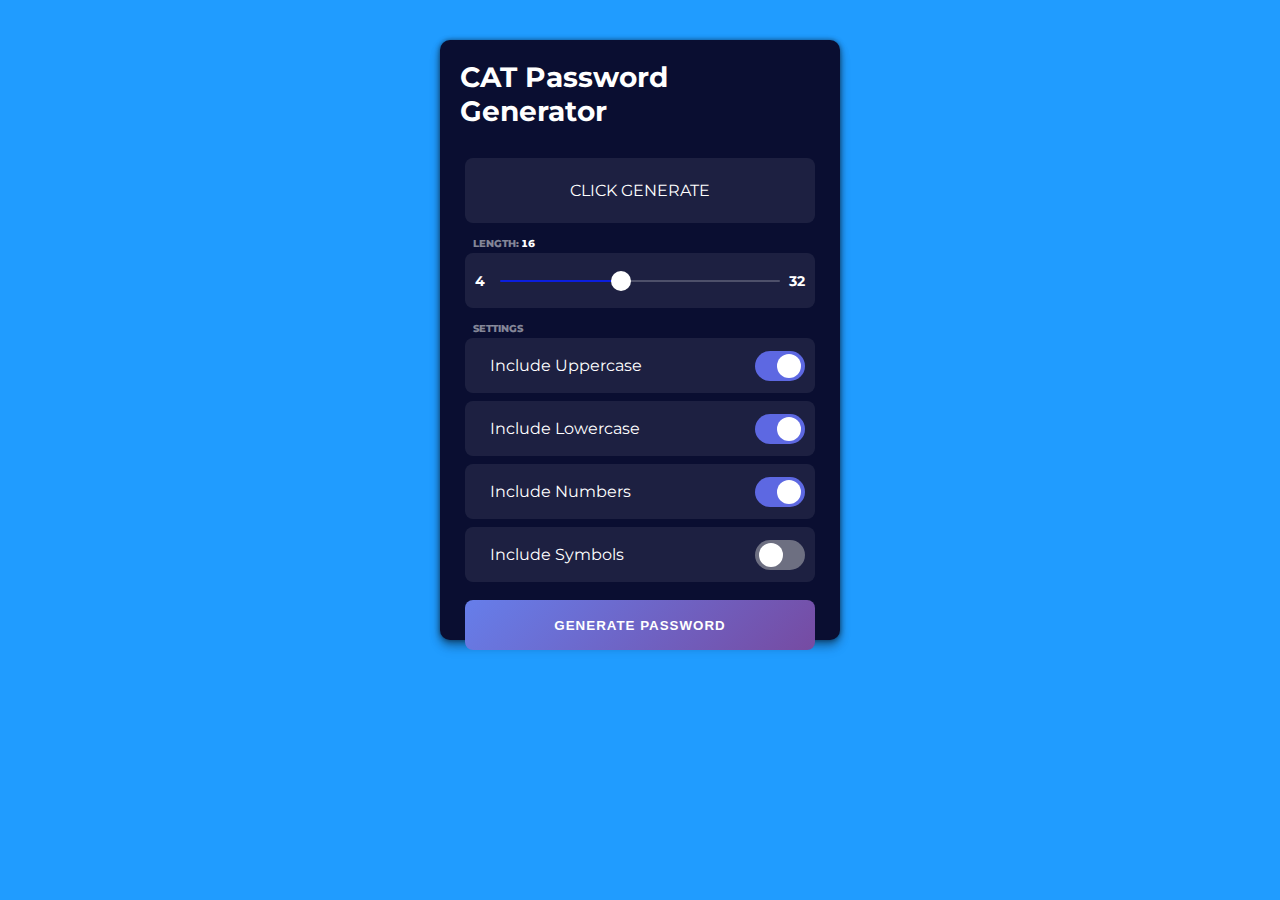
<file: index.html>
<!DOCTYPE html>
<html lang="en">

<head>
    <meta charset="UTF-8">
    <meta name="viewport" content="width=device-width, initial-scale=1.0">
    <meta http-equiv="X-UA-Compatible" content="ie=edge">
    <title>CAT Password Generator</title>
    <link rel="stylesheet" href="css/css.css">
    <link rel="stylesheet" href="https://cdnjs.cloudflare.com/ajax/libs/font-awesome/5.14.5/css/all.min.css">
    <link rel="stylesheet" href="https://fonts.googleapis.com/css?family=Montserrat">
    <link rel="stylesheet" href="css/style.css">
    <link rel="stylesheet" href="https://cdnjs.cloudflare.com/ajax/libs/font-awesome/5.14.5/css/all.min.css">

</head>

<body>
    <div class="container">
        <h2 class="title">CAT Password Generator</h2>
        <div class="result">
            <div class="result__title field-title">Generated Password</div>
            <div class="result__info right">click to copy</div>
            <div class="result__info left">copied</div>
            <div class="result__viewbox" id="result">CLICK GENERATE</div>
            <button id="copy-btn" style="--x: 0; --y: 0"><i class="far fa-copy"></i></button>
        </div>
        <div class="length range__slider" data-min="4" data-max="32">
            <div class="length__title field-title" data-length='0'>length:</div>
            <input id="slider" type="range" min="4" max="32" value="16" />
        </div>

        <div class="settings">
            <span class="settings__title field-title">settings</span>
            <div class="setting">
                <input type="checkbox" id="uppercase" checked />
                <label for="uppercase">Include Uppercase</label>
            </div>
            <div class="setting">
                <input type="checkbox" id="lowercase" checked />
                <label for="lowercase">Include Lowercase</label>
            </div>
            <div class="setting">
                <input type="checkbox" id="number" checked />
                <label for="number">Include Numbers</label>
            </div>
            <div class="setting">
                <input type="checkbox" id="symbol" />
                <label for="symbol">Include Symbols</label>
            </div>
        </div>

        <button class="btn generate" id="generate">Generate Password</button>
    </div>
    <div class="support-container">
        <h1>SUPPORT THIS PROJECT</h1>
        <p>Bank Detail </p>
        <p>First Bank</p>
        <p>3136346518</p>
        <p>L. Eseoghene</p>
        <p><b>OR Follow and Subscribe to all available channels</b></p>
        <p><b><a href="https://twitter.com/caretakerport" target="Twitter"> <i class="fab fa-twitter"></i> @caretakerport</a></b></p>
        <p><b><a href="https://www.youtube.com/@Caretaker-Port/featured" target="Youtude"><i class="fab fa-youtube"></i> @caretaker-port</a></b></p>
        <p><b><a href="https://www.tiktok.com/@caretaker.port" target="Tiktok"> <i class="fab fa-tiktok"></i> @caretaker.port</a></b></p>
    </div>
    
  <script src="js/script.js"></script>

</body>

</html>
</file>
<file: css/css.css>
/* Additional styles for the support container */
.support-container {
    margin: 40px 0;
    margin: 40px 0;
    width: 400px;
    height: 600px;
    padding: 10px 25px;
    background: #0a0e31;
    border-radius: 10px;
    box-shadow: 0 0 5px rgba(0, 0, 0, 0.45), 0 4px 8px rgba(0, 0, 0, 0.35), 0 8px 12px rgba(0, 0, 0, 0.15);
    font-family: "Montserrat";
    color: white;
    overflow: hidden;
}

.support-container h1 {
    font-size: 1.75rem;
    margin: 10px -5px;
    margin-bottom: 30px;
}

.support-container p {
    color: white;
    font-weight: bold;
    font-size: 1rem;
    margin: 10px 0;
}

.support-container a {
    color: white;
    text-decoration: none;
    font-weight: bold;
    font-size: 1rem;
}

.support-container a:hover {
    text-decoration: underline;
}
/* Your existing CSS code */
/* ... */

/* CSS for hiding the support container and link-button container */
.support-container {
    display: none;
}

.link-button-container {
    text-align: center;
}

.link-button-container a {
    display: inline-block;
    margin-right: 10px;
    text-decoration: none;
    color: #fff;
    background-color: #000e1d;
    padding: 8px 16px;
    border-radius: 5px;
}

.link-button-container button {
    display: none;
}
</file>
<file: css/style.css>
* {
  margin: 0;
  padding: 0;
  -webkit-box-sizing: border-box;
          box-sizing: border-box;
}

body {
  width: 100%;
  height: 100%;
  background-image: -webkit-gradient(linear, left bottom, left top, color-stop(100%, #209cff), color-stop(200%, #68e0cf));
  background-image: linear-gradient(to top, #209cff 100%, #68e0cf 200%);
  display: -webkit-box;
  display: -ms-flexbox;
  display: flex;
  -webkit-box-pack: center;
      -ms-flex-pack: center;
          justify-content: center;
  -webkit-box-align: center;
      -ms-flex-align: center;
          align-items: center;
}

button {
  border: 0;
  outline: 0;
}

.container {
  margin: 40px 0;
  width: 400px;
  height: 600px;
  padding: 10px 25px;
  background: #0a0e31;
  border-radius: 10px;
  -webkit-box-shadow: 0 0 5px rgba(0, 0, 0, 0.45), 0 4px 8px rgba(0, 0, 0, 0.35), 0 8px 12px rgba(0, 0, 0, 0.15);
          box-shadow: 0 0 5px rgba(0, 0, 0, 0.45), 0 4px 8px rgba(0, 0, 0, 0.35), 0 8px 12px rgba(0, 0, 0, 0.15);
  font-family: "Montserrat";
}

.container h2.title {
  font-size: 1.75rem;
  margin: 10px -5px;
  margin-bottom: 30px;
  color: #fff;
}

.result {
  position: relative;
  width: 100%;
  height: 65px;
  overflow: hidden;
}

.result__info {
  position: absolute;
  bottom: 4px;
  color: #fff;
  font-size: 0.8rem;
  -webkit-transition: all 150ms ease-in-out;
  transition: all 150ms ease-in-out;
  -webkit-transform: translateY(200%);
          transform: translateY(200%);
  opacity: 0;
}

.result__info.right {
  right: 8px;
}

.result__info.left {
  left: 8px;
}

.result__viewbox {
  width: 100%;
  height: 100%;
  background: rgba(255, 255, 255, 0.08);
  border-radius: 8px;
  color: #fff;
  text-align: center;
  line-height: 65px;
}

.result #copy-btn {
  position: absolute;
  top: var(--y);
  left: var(--x);
  width: 38px;
  height: 38px;
  background: #fff;
  border-radius: 50%;
  opacity: 0;
  -webkit-transform: translate(-50%, -50%) scale(0);
          transform: translate(-50%, -50%) scale(0);
  -webkit-transition: all 350ms cubic-bezier(0.175, 0.885, 0.32, 1.275);
  transition: all 350ms cubic-bezier(0.175, 0.885, 0.32, 1.275);
  cursor: pointer;
  z-index: 2;
}

.result #copy-btn:active {
  -webkit-box-shadow: 0 0 0 200px rgba(255, 255, 255, 0.08);
          box-shadow: 0 0 0 200px rgba(255, 255, 255, 0.08);
}

.result:hover #copy-btn {
  opacity: 1;
  -webkit-transform: translate(-50%, -50%) scale(1.35);
          transform: translate(-50%, -50%) scale(1.35);
}

.field-title {
  position: absolute;
  top: -10px;
  left: 8px;
  -webkit-transform: translateY(-50%);
          transform: translateY(-50%);
  font-weight: 800;
  color: rgba(255, 255, 255, 0.5);
  text-transform: uppercase;
  font-size: 0.65rem;
  pointer-events: none;
  -webkit-user-select: none;
     -moz-user-select: none;
      -ms-user-select: none;
          user-select: none;
}

.options {
  width: 100%;
  height: auto;
  margin: 50px 0;
}

.range__slider {
  position: relative;
  width: 100%;
  height: calc(65px - 10px);
  display: -webkit-box;
  display: -ms-flexbox;
  display: flex;
  -webkit-box-pack: center;
      -ms-flex-pack: center;
          justify-content: center;
  -webkit-box-align: center;
      -ms-flex-align: center;
          align-items: center;
  background: rgba(255, 255, 255, 0.08);
  border-radius: 8px;
  margin: 30px 0;
}

.range__slider::before, .range__slider::after {
  position: absolute;
  color: #fff;
  font-size: 0.9rem;
  font-weight: bold;
}

.range__slider::before {
  content: attr(data-min);
  left: 10px;
}

.range__slider::after {
  content: attr(data-max);
  right: 10px;
}

.range__slider .length__title::after {
  content: attr(data-length);
  position: absolute;
  right: -16px;
  font-variant-numeric: tabular-nums;
  color: #fff;
}

#slider {
  -webkit-appearance: none;
  width: calc(100% - (70px));
  height: 2px;
  border-radius: 5px;
  background: rgba(255, 255, 255, 0.314);
  outline: none;
  padding: 0;
  margin: 0;
  cursor: pointer;
}

#slider::-webkit-slider-thumb {
  -webkit-appearance: none;
  width: 20px;
  height: 20px;
  border-radius: 50%;
  background: white;
  cursor: pointer;
  -webkit-transition: all 0.15s ease-in-out;
  transition: all 0.15s ease-in-out;
}

#slider::-webkit-slider-thumb:hover {
  background: #d4d4d4;
  -webkit-transform: scale(1.2);
          transform: scale(1.2);
}

#slider::-moz-range-thumb {
  width: 20px;
  height: 20px;
  border: 0;
  border-radius: 50%;
  background: white;
  cursor: pointer;
  -webkit-transition: background 0.15s ease-in-out;
  transition: background 0.15s ease-in-out;
}

#slider::-moz-range-thumb:hover {
  background: #d4d4d4;
}

.settings {
  position: relative;
  height: auto;
  widows: 100%;
  display: -webkit-box;
  display: -ms-flexbox;
  display: flex;
  -webkit-box-orient: vertical;
  -webkit-box-direction: normal;
      -ms-flex-direction: column;
          flex-direction: column;
}

.settings .setting {
  position: relative;
  width: 100%;
  height: calc(65px - 10px);
  background: rgba(255, 255, 255, 0.08);
  border-radius: 8px;
  display: -webkit-box;
  display: -ms-flexbox;
  display: flex;
  -webkit-box-align: center;
      -ms-flex-align: center;
          align-items: center;
  padding: 10px 25px;
  color: #fff;
  margin-bottom: 8px;
}

.settings .setting input {
  opacity: 0;
  position: absolute;
}

.settings .setting input + label {
  -webkit-user-select: none;
     -moz-user-select: none;
      -ms-user-select: none;
          user-select: none;
}

.settings .setting input + label::before, .settings .setting input + label::after {
  content: "";
  position: absolute;
  -webkit-transition: 150ms cubic-bezier(0.24, 0, 0.5, 1);
  transition: 150ms cubic-bezier(0.24, 0, 0.5, 1);
  -webkit-transform: translateY(-50%);
          transform: translateY(-50%);
  top: 50%;
  right: 10px;
  cursor: pointer;
}

.settings .setting input + label::before {
  height: 30px;
  width: 50px;
  border-radius: 30px;
  background: rgba(214, 214, 214, 0.434);
}

.settings .setting input + label::after {
  height: 24px;
  width: 24px;
  border-radius: 60px;
  right: 32px;
  background: #fff;
}

.settings .setting input:checked + label:before {
  background: #5d68e2;
  -webkit-transition: all 150ms cubic-bezier(0, 0, 0, 0.1);
  transition: all 150ms cubic-bezier(0, 0, 0, 0.1);
}

.settings .setting input:checked + label:after {
  right: 14px;
}

.settings .setting input:focus + label:before {
  -webkit-box-shadow: 0 0 0 2px rgba(255, 255, 255, 0.75);
          box-shadow: 0 0 0 2px rgba(255, 255, 255, 0.75);
}

.btn.generate {
  -webkit-user-select: none;
     -moz-user-select: none;
      -ms-user-select: none;
          user-select: none;
  position: relative;
  width: 100%;
  height: 50px;
  margin: 10px 0;
  border-radius: 8px;
  color: #fff;
  border: none;
  background-image: linear-gradient(135deg, #667eea 0%, #764ba2 100%);
  letter-spacing: 1px;
  font-weight: bold;
  text-transform: uppercase;
  cursor: pointer;
  -webkit-transition: all 150ms ease;
  transition: all 150ms ease;
}

.btn.generate:active {
  -webkit-transform: translateY(-3%);
          transform: translateY(-3%);
  -webkit-box-shadow: 0 4px 8px rgba(255, 255, 255, 0.08);
          box-shadow: 0 4px 8px rgba(255, 255, 255, 0.08);
}
.white-text {
  color: white;
}
/*# sourceMappingURL=style.css.map */
</file>
